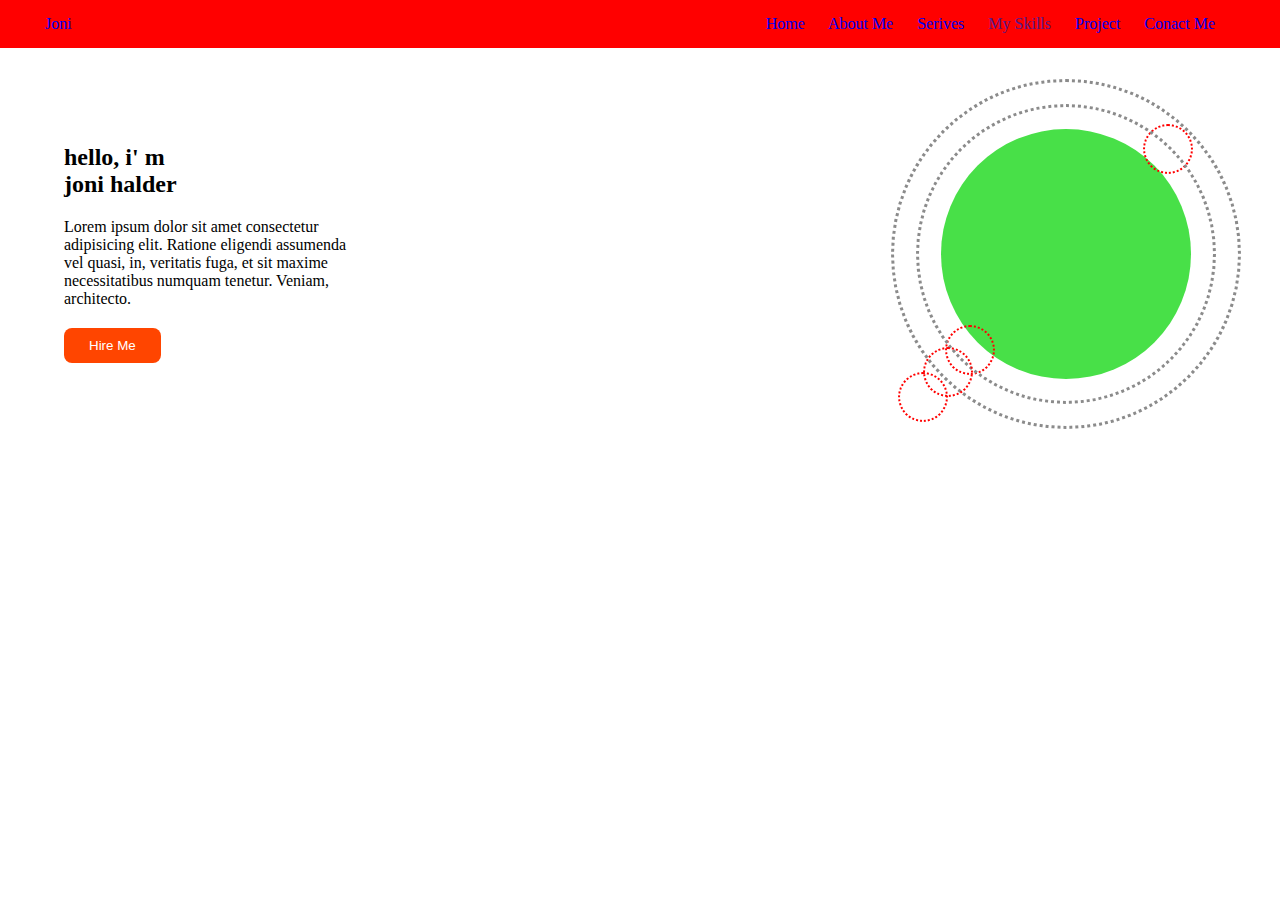
<file: assets/imges/portfoli-site/index.html>
<!DOCTYPE html>
<html lang="en">

<head>
    <meta charset="UTF-8">
    <meta name="viewport" content="width=device-width, initial-scale=1.0">
    <title>Joni Halder Fortend Web Devloper | ®️</title>
    <link rel="stylesheet" href="./assets/css/style.css">
</head>

<body>
    <div class="main">
        <div class="nav-bar">
            <div class="logo">
                <a href="#">Joni </a>
            </div>
            <nav>
                <a href="#">home</a>
                <a href="#">about me</a>
                <a href="#">serives</a>
                <a href="">my skills</a>
                <a href="#">project</a>
                <a href="#">conact me</a>
            </nav>
        </div>
        <div class="banner-section">
            <div class="banner-left">
                <h2>hello, i' m</h2>
                <h2>joni halder</h2>
                <p>Lorem ipsum dolor sit amet consectetur adipisicing elit. Ratione eligendi assumenda vel quasi, in,
                    veritatis fuga, et sit maxime necessitatibus numquam tenetur. Veniam, architecto.</p>


                    <button class="btn">hire me</button>
            </div>
            <div class="banner-right">

                <div class="graphic">
                    <div class="box"></div>
                    <div class="box"></div>                    
                </div>
                <div class="graphic">
                    <div class="box" id="box2"></div>
                </div>
                <div class="graphic">
                    <div class="box" id="box3"></div>
                </div>
                <!-- <img src="./assets/imges/joni.png" alt=""> -->
            </div>
        </div>



    </div>

</body>

</html>
</file>
<file: assets/imges/portfoli-site/assets/css/style.css>
* {
    margin: 0;
    padding: 0;
    box-sizing: border-box;
}

html,
body {
    height: 100%;
    width: 100%;
}
:root{

}
.nav-bar {
    padding: 5px 30px;
    display: flex;
    align-items: center;
    justify-content: space-between;
    padding: 15px 45px;
    background: red;
}


.nav-bar a {
    text-decoration: none;
    text-transform: capitalize;

}

nav a {
    margin-right: 20px;
}

.banner-section {
    margin-top: 30px;
    display: flex;
    align-items: center;
    justify-content: space-between;
    padding: 2vw 5vw;
}


.banner-left {
    width: 300px;
    /* background-color: blue; */
}

.banner-left p{
    margin-top: 20px;
}

.btn{
    padding: 10px 25px;
    border: none;
    outline: none;
    cursor: pointer;
    border-radius: 8px;
    text-transform: capitalize;
    margin-top: 20px;
    background-color: orangered;
    color: #fff;
}


.banner-right {
    width: 300px;
    height: 300px;
    /* background-color: red; */
    display: flex;
    align-items: center;
    justify-content: center;
    position: relative;
}

.graphic {
    height: 250px;
    width: 250px;
    border-radius: 50%;
    position: absolute;
}


.banner-right .graphic:nth-child(1) {
    width: 250px;
    height: 250px;
    border-radius: 50%;
    background-color: rgb(72, 224, 72);

}



.banner-right .graphic:nth-child(2) {
    width: 350px;
    height: 350px;
    border-radius: 50%;
    border: 3px dotted rgb(139, 139, 139);

}

.banner-right .graphic:nth-child(3) {
    width: 300px;
    height: 300px;
    border-radius: 50%;
    border: 3px dotted rgb(139, 139, 139);

}

.graphic img{
    height: 100%;
}

.box {
    position: absolute;
    width: 50px;
    height: 50px;
    border-radius: 50%;
    border: 2px dotted red;
}

.banner-right img{
    height: 100%;
    z-index: 4;
}

.graphic .box:nth-child(1){
    bottom: 4px;
    left: 4px;
}

.graphic .box:nth-child(2){
    bottom: 205px;
    left: 202px;
}
</file>
